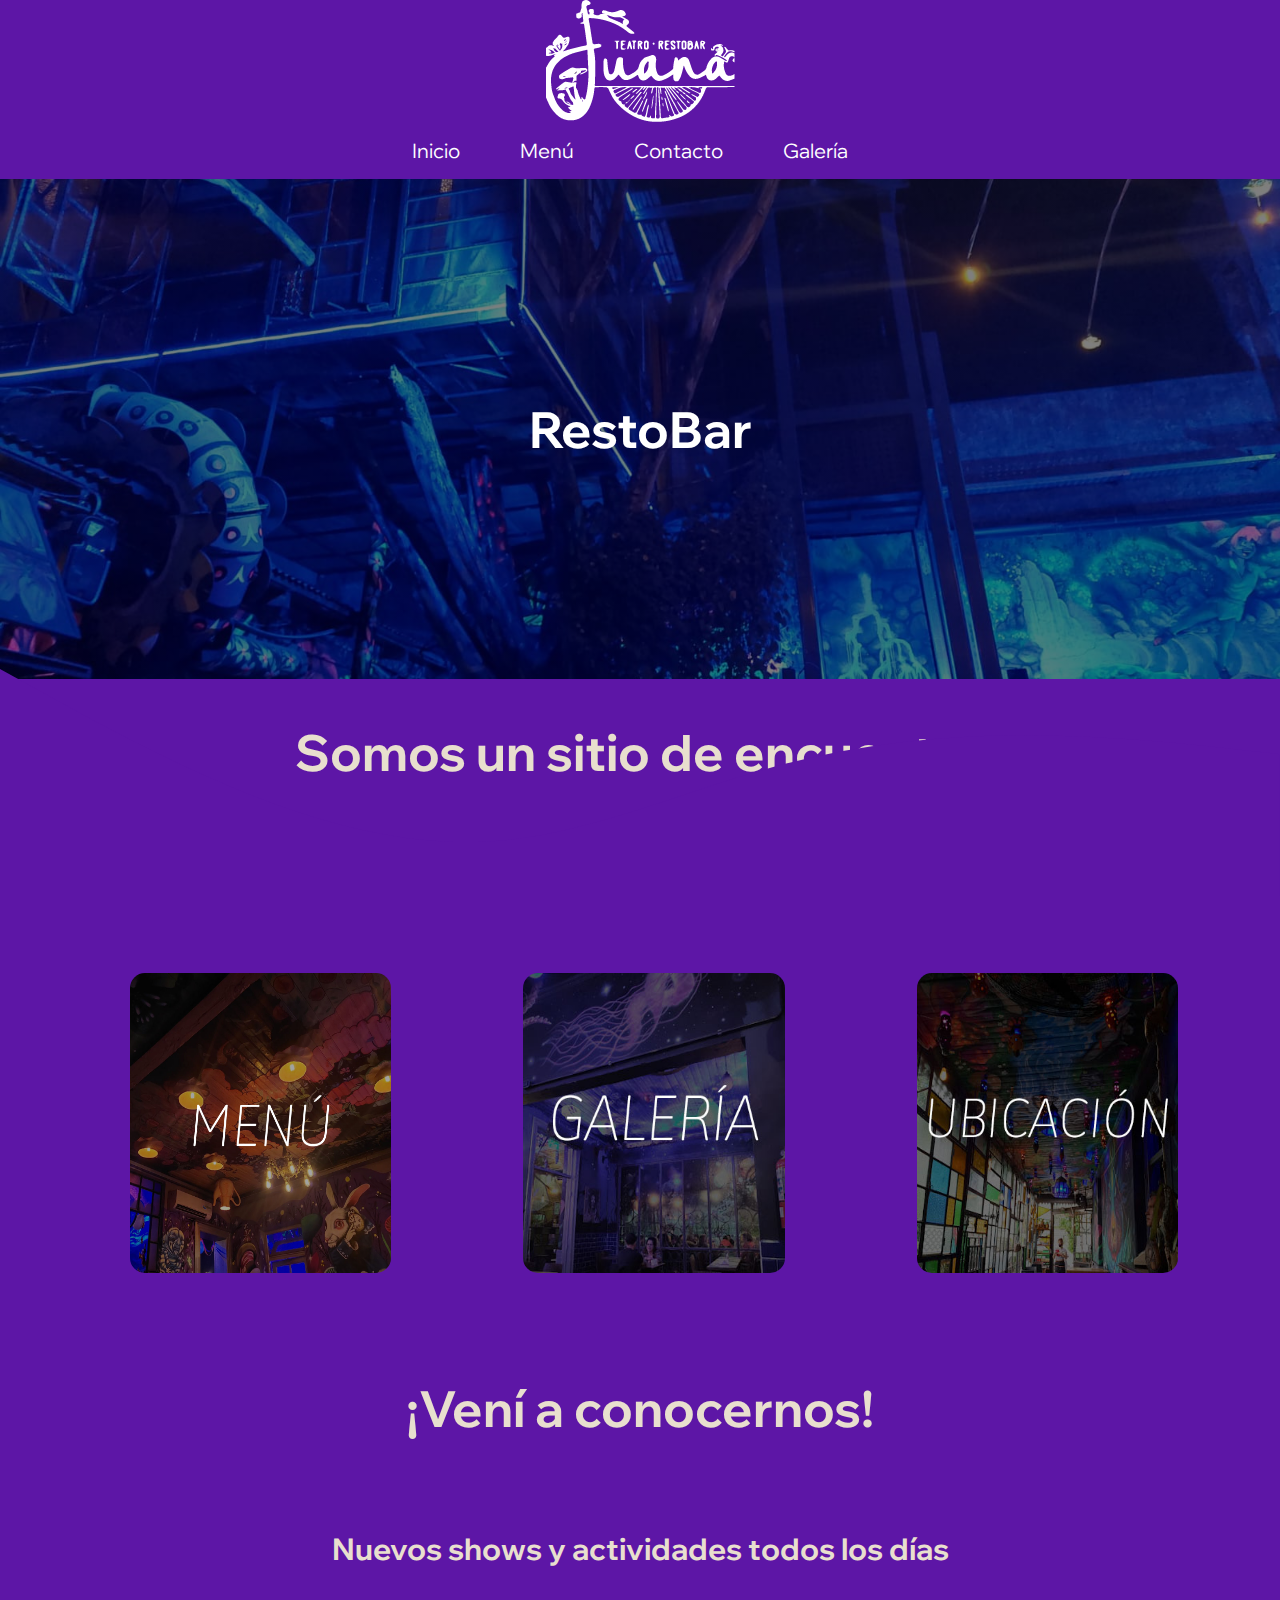
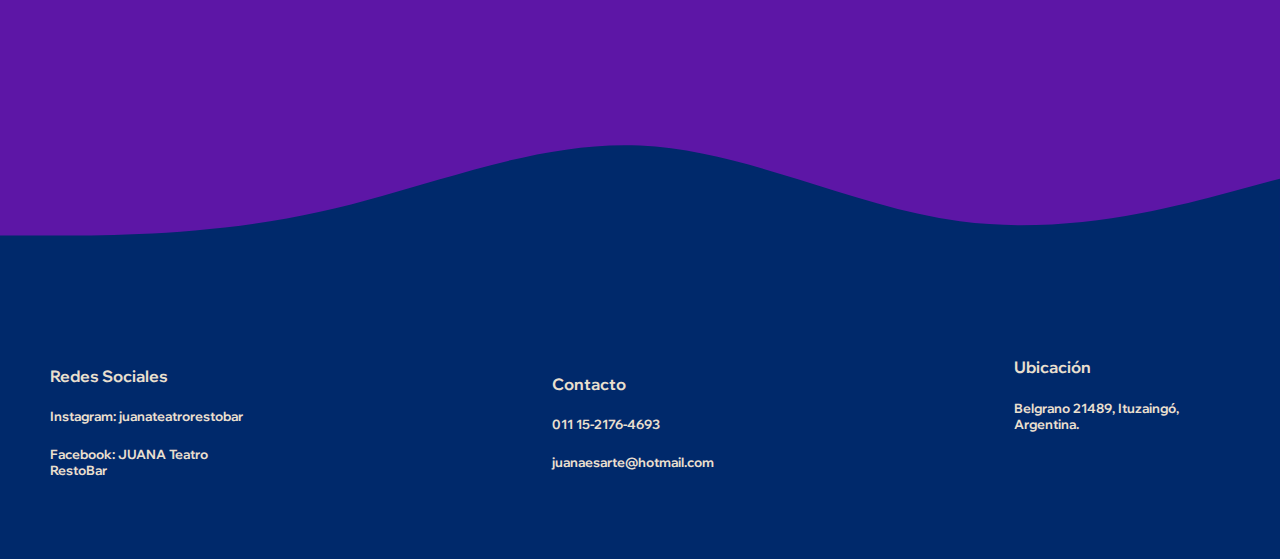
<file: index.html>
<!DOCTYPE html>
<html>
    <head>
        <meta content="width=device-width,initial-scale=1" name="viewport"/>
        <link rel="stylesheet"type="text/css"href="estilos.css">
        <title>Juana Teatro resto-bar</title>
</head>
<body>
<header>
    <div>
        <img src="./imagenes/juana logo ia.png" alt="">
    </div>
    <nav id="menu_bar">
    <ul>
            <li><a href="index.html">Inicio</a></li>
            <li><a href="menu.html">Menú</a></li>
            <li><a href="contacto.html">Contacto</a></li>
            <li><a href="galeria.html">Galería</a></li>
    </ul>
</nav>
</header>
<section>
    <article class="rojo">
      <div>
        <h2>RestoBar</h2>
      </div>
      <div class="wave">
        <svg xmlns="http://www.w3.org/2000/svg" viewBox="0 0 1440 320"><path fill="#5d16a6" fill-opacity="1" d="M0,64L48,90.7C96,117,192,171,288,208C384,245,480,267,576,256C672,245,768,203,864,176C960,149,1056,139,1152,138.7C1248,139,1344,149,1392,154.7L1440,160L1440,320L1392,320C1344,320,1248,320,1152,320C1056,320,960,320,864,320C768,320,672,320,576,320C480,320,384,320,288,320C192,320,96,320,48,320L0,320Z"></path></svg>
      </div>
      </article>
</section>
<section id="azul">
    <h2>Somos un sitio de encuentro</h2>
    <h3>Ambientados en Alicia en el País de las maravillas</h3>
</section>

<section>
<article class="violeta">
    <div>
        <a href="Menu.html">
            <img src="./imagenes/juanamenu.jpg" alt="">
        </a>
    </div>
    <div>
        <a href="galeria.html">
            <img src="./imagenes/juanagaleria.jpg" alt="">
        </a>
    </div>
        <div>
            <a href="ubicacion.html">
                <img src="./imagenes/juana ubicación.jpg" alt="">
            </a>
        </div>
    </div>
</article>
</section>

<section>
    <article class="Veniaconocernos">
        <h3>¡Vení a conocernos!</h3>
        <h4>Nuevos shows y actividades todos los días</h4>
        <div class="ola2">
            <svg xmlns="http://www.w3.org/2000/svg" viewBox="0 0 1440 320"><path fill="#00296b" fill-opacity="1" d="M0,256L60,256C120,256,240,256,360,229.3C480,203,600,149,720,154.7C840,160,960,224,1080,240C1200,256,1320,224,1380,208L1440,192L1440,320L1380,320C1320,320,1200,320,1080,320C960,320,840,320,720,320C600,320,480,320,360,320C240,320,120,320,60,320L0,320Z"></path></svg>
        </div>
    </article>
</section>
    <footer>
        <div class="container">
            <h4>Redes Sociales</h4>
            <h5>Instagram: juanateatrorestobar</h5>
            <h5>Facebook: JUANA Teatro RestoBar</h5>
        </div>
        <div class="Contacto">
            <h4>Contacto</h4>
            <h5>011 15-2176-4693</h5>
            <h5>juanaesarte@hotmail.com</h5>
        </div>
        <div class="ubicacion">
            <h4>Ubicación</h4>
            <h5>Belgrano 21489, Ituzaingó, Argentina.</h5>
        </div>
    </footer>
</body>
</html>
</file>
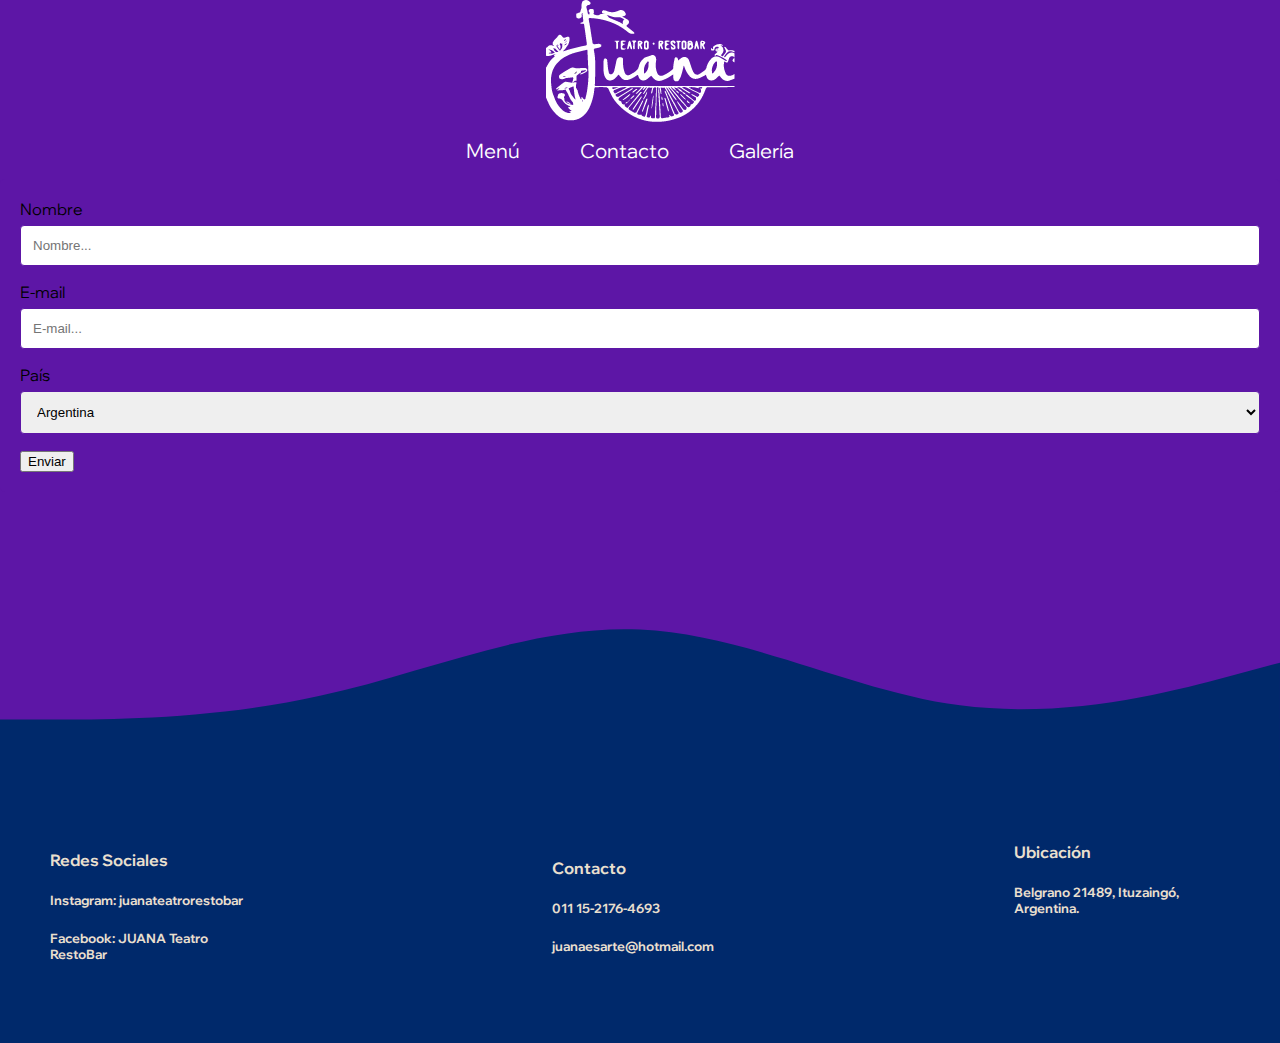
<file: contacto.html>
<!DOCTYPE html>
<html>
<head>
    <meta content="width=device-width,initial-scale=1" name="viewport"/>
    <link rel="stylesheet"type="text/css"href="estilos.css">
    <title>Contactate</title>
</head>
<body class="formm">
    <header>
        <div>
            <a href="index.html">
            <img src="./imagenes/juana logo ia.png" alt="">
            </a>
        </div>
        <nav id="menu_barc">
            <ul>
                    <li><a href="menu.html">Menú</a></li>
                    <li><a href="contacto.html">Contacto</a></li>
                    <li><a href="galeria.html">Galería</a></li>
            </ul>
        </nav>
    </header>
    <div class="formulario">
        <form action="gracias.html">
            <label for="fname">Nombre</label>
            <input type="text" id="fname" name="firstname" placeholder="Nombre...">
            <label for="lname">E-mail</label>
            <input type="text" id="lname" name="lastname" placeholder="E-mail...">
            <label for="country">País</label>
            <select id="country" name="country">
                <option value="Argentina">Argentina</option>
            <label for="subject">Escribe algo...</label>
            <textarea id="subject" name="subject" placeholder="Escribí tu consulta" style="height: 200px;"></textarea>
            <input type="submit" value="Enviar">
            </select>
        </form>
    </div>
    <div class="ola2">
        <svg xmlns="http://www.w3.org/2000/svg" viewBox="0 0 1440 320"><path fill="#00296b" fill-opacity="1" d="M0,256L60,256C120,256,240,256,360,229.3C480,203,600,149,720,154.7C840,160,960,224,1080,240C1200,256,1320,224,1380,208L1440,192L1440,320L1380,320C1320,320,1200,320,1080,320C960,320,840,320,720,320C600,320,480,320,360,320C240,320,120,320,60,320L0,320Z"></path></svg>
    </div>
    <footer>
        <div class="container">
            <h4>Redes Sociales</h4>
            <h5>Instagram: juanateatrorestobar</h5>
            <h5>Facebook: JUANA Teatro RestoBar</h5>
        </div>
        <div class="Contacto">
            <h4>Contacto</h4>
            <h5>011 15-2176-4693</h5>
            <h5>juanaesarte@hotmail.com</h5>
        </div>
        <div class="ubicacion">
            <h4>Ubicación</h4>
            <h5>Belgrano 21489, Ituzaingó, Argentina.</h5>
</body>
</html>
</file>
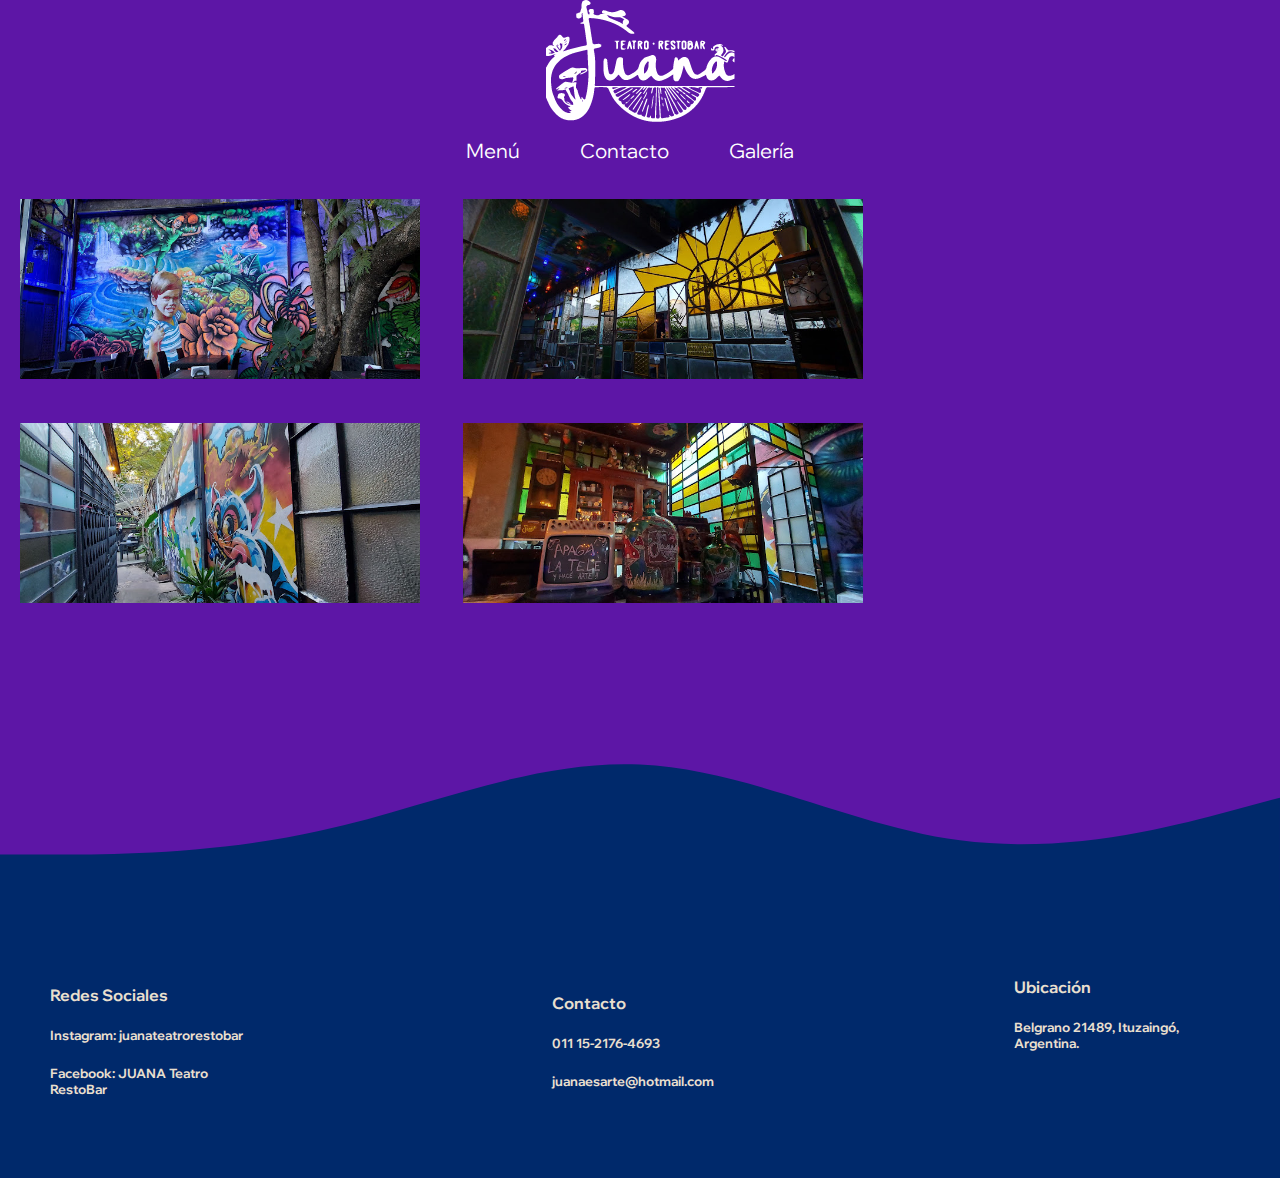
<file: galeria.html>
<!DOCTYPE html>
<html>
<head>
    <meta content="width=device-width,initial-scale=1" name="viewport"/>
    <link rel="stylesheet"type="text/css"href="estilos.css">
    <title>Galería de fotos</title>
</head>
<header>
    <div>
        <a href="index.html">
            <img src="./imagenes/juana logo ia.png" alt="">
            </a>
    </div>
    <nav id="menu_barg">
    <ul>
            <li><a href="menu.html">Menú</a></li>
            <li><a href="contacto.html">Contacto</a></li>
            <li><a href="galeria.html">Galería</a></li>
    </ul>
</nav>
</header>
<body class="galeria">
<section id="imgtodas">
    <img src="./imagenes/juanafoto2.jpg">
    <img src="./imagenes/juanafoto3.jpg">
    <img src="./imagenes/juanafoto4.jpg">
    <img src="./imagenes/juanafoto5.jpg">
</section>
<div class="ola2">
    <svg xmlns="http://www.w3.org/2000/svg" viewBox="0 0 1440 320"><path fill="#00296b" fill-opacity="1" d="M0,256L60,256C120,256,240,256,360,229.3C480,203,600,149,720,154.7C840,160,960,224,1080,240C1200,256,1320,224,1380,208L1440,192L1440,320L1380,320C1320,320,1200,320,1080,320C960,320,840,320,720,320C600,320,480,320,360,320C240,320,120,320,60,320L0,320Z"></path></svg>
</div>
<footer>
    <div class="container">
        <h4>Redes Sociales</h4>
        <h5>Instagram: juanateatrorestobar</h5>
        <h5>Facebook: JUANA Teatro RestoBar</h5>
    </div>
    <div class="Contacto">
        <h4>Contacto</h4>
        <h5>011 15-2176-4693</h5>
        <h5>juanaesarte@hotmail.com</h5>
    </div>
    <div class="ubicacion">
        <h4>Ubicación</h4>
        <h5>Belgrano 21489, Ituzaingó, Argentina.</h5>
    </div>
</footer>
</body>
</html>
</file>
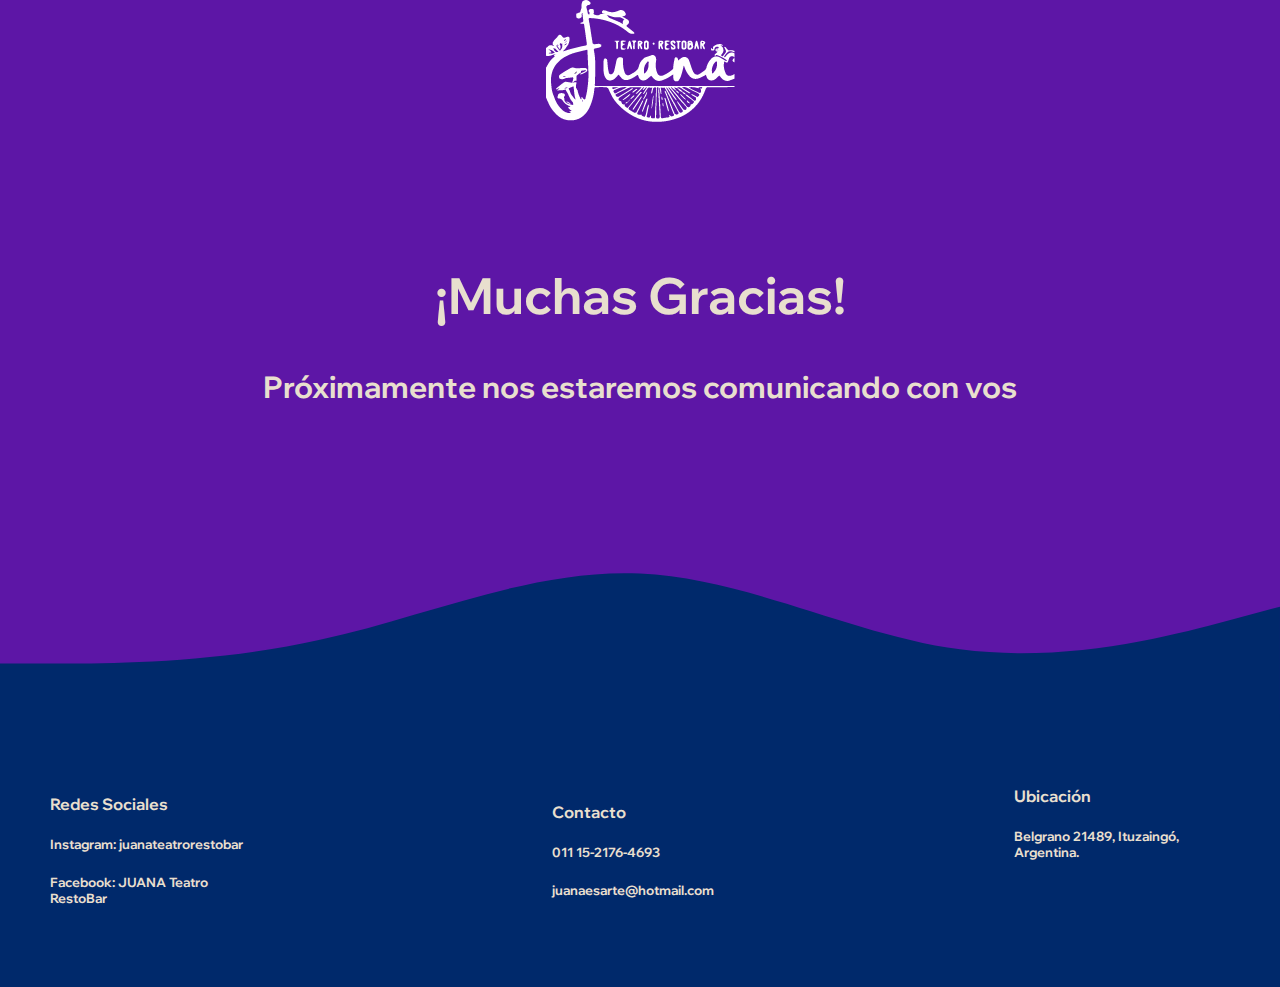
<file: gracias.html>
<!DOCTYPE html>
<html>
<head>
    <meta content="width=device-width,initial-scale=1" name="viewport"/>
    <link rel="stylesheet"type="text/css"href="estilos.css">
    <title>Juana teatro</title>
</head>
<body class="gracias">
    <header>
        <div>
            <a href="index.html">
                <img src="./imagenes/juana logo ia.png" alt="">
                </a>
        </div>
       
    </header>
    <h2>¡Muchas Gracias!</h2>
    <h3>Próximamente nos estaremos comunicando con vos</h3>
    <div class="ola2">
        <svg xmlns="http://www.w3.org/2000/svg" viewBox="0 0 1440 320"><path fill="#00296b" fill-opacity="1" d="M0,256L60,256C120,256,240,256,360,229.3C480,203,600,149,720,154.7C840,160,960,224,1080,240C1200,256,1320,224,1380,208L1440,192L1440,320L1380,320C1320,320,1200,320,1080,320C960,320,840,320,720,320C600,320,480,320,360,320C240,320,120,320,60,320L0,320Z"></path></svg>
    </div>
<footer class="graciass">
    <div class="container">
        <h4>Redes Sociales</h4>
        <h5>Instagram: juanateatrorestobar</h5>
        <h5>Facebook: JUANA Teatro RestoBar</h5>
    </div>
    <div class="Contacto">
        <h4>Contacto</h4>
        <h5>011 15-2176-4693</h5>
        <h5>juanaesarte@hotmail.com</h5>
    </div>
    <div class="ubicacion">
        <h4>Ubicación</h4>
        <h5>Belgrano 21489, Ituzaingó, Argentina.</h5>
    </div>
</footer>
</body>
</html>
</file>
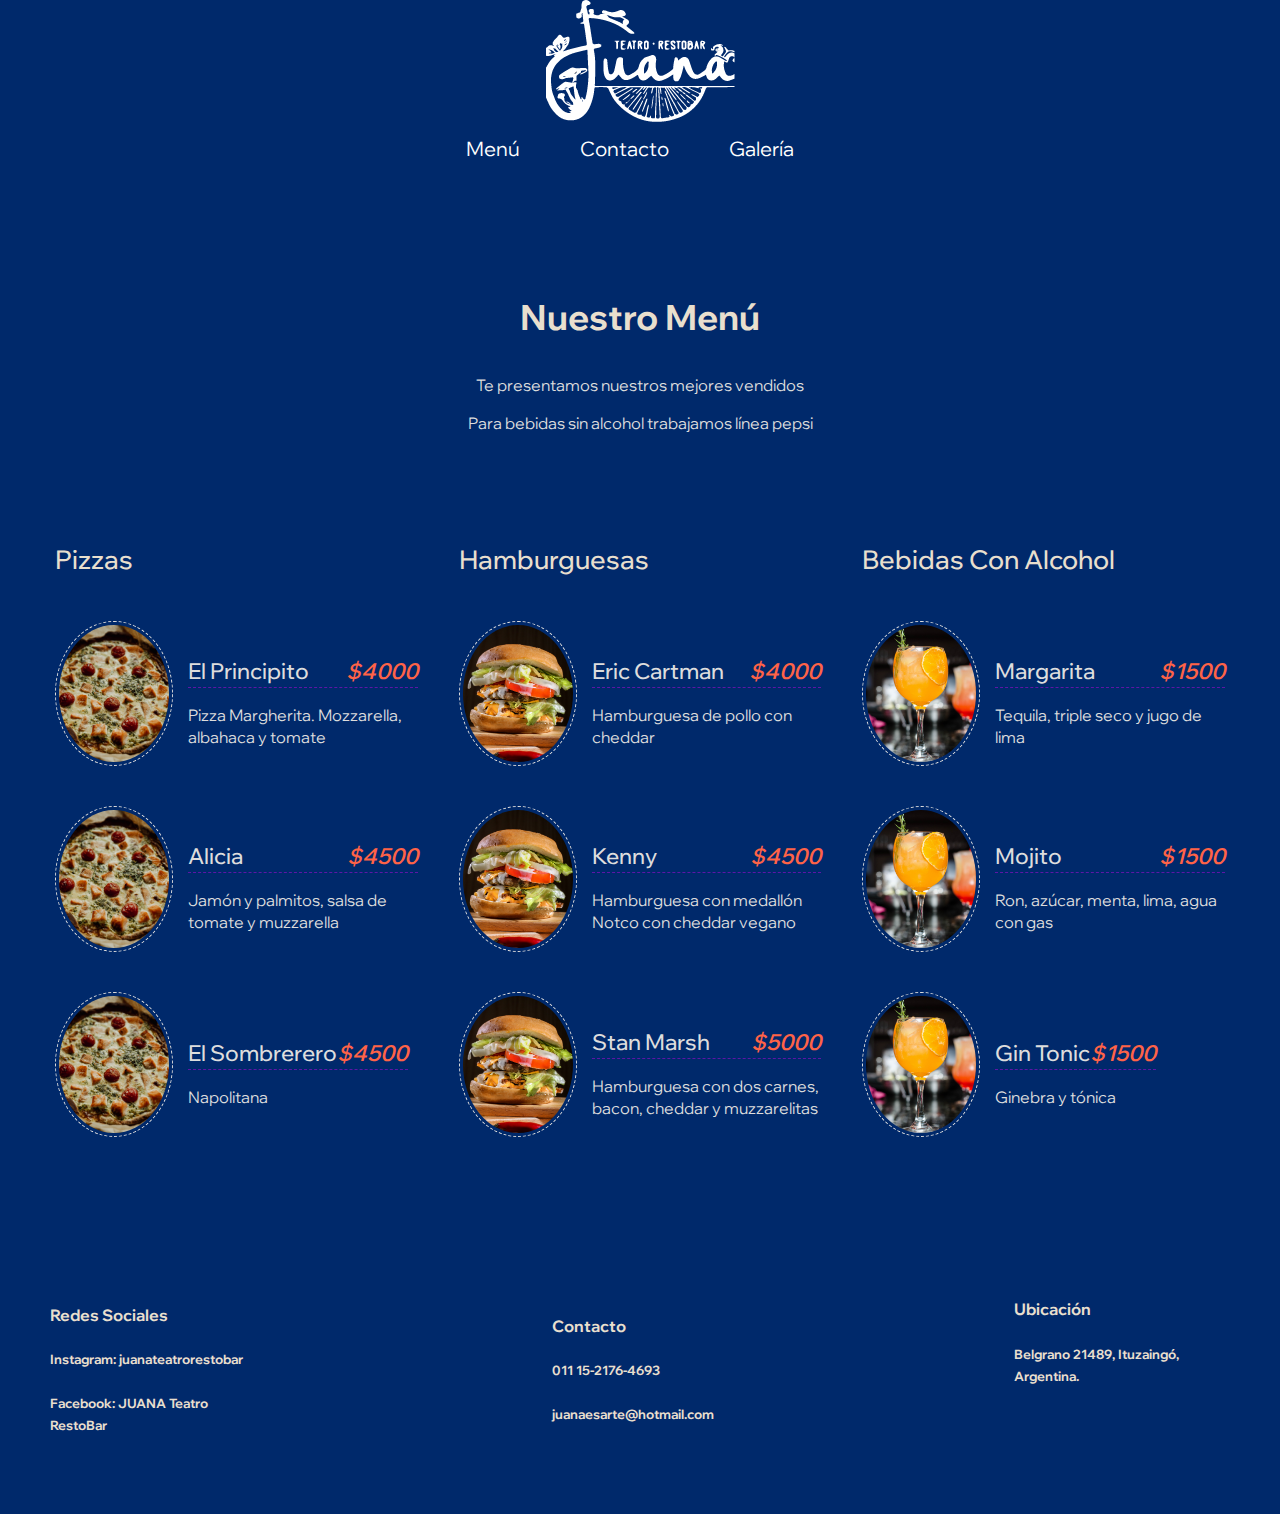
<file: menu.html>
<!DOCTYPE html>
<html class="menupizza">
    <head>
        <meta content="width=device-width,initial-scale=1" name="viewport"/>
        <link rel="stylesheet"type="text/css"href="estilos.css">
        <title>Menú Juana</title>
</head>
<header class="navmenu">
    <div>
        <a href="index.html">
            <img src="./imagenes/juana logo ia.png" alt="">
            </a>
    </div>
    <nav id="menu_bar">
    <ul>
            <li><a href="menu.html">Menú</a></li>
            <li><a href="contacto.html">Contacto</a></li>
            <li><a href="galeria.html">Galería</a></li>
    </ul>
</nav>
</header>
<body class=bodypizza>
    <div class="main">
        <div class="section-title">
            <h2>Nuestro Menú</h2>
            <p>Te presentamos nuestros mejores vendidos</p>
            <p>Para bebidas sin alcohol trabajamos línea pepsi</p>
        </div>
        <div class="menus">
            <div class="menu-column">
                <h4>Pizzas</h4>
                <div class="single-menu">
                    <img src="./menuimg/menupizza.jpg" alt="">
                    <div class="menu-content">
                        <h5>El Principito <span>$4000</span></h5>
                        <p>Pizza Margherita. Mozzarella, albahaca y tomate</p>
                    </div>
                </div>
                <div class="single-menu">
                    <img src="./menuimg/menupizza.jpg" alt="">
                    <div class="menu-content">
                        <h5>Alicia <span>$4500</span></h5>
                        <p>Jamón y palmitos, salsa de tomate y muzzarella</p>
                    </div>
                </div>
                <div class="single-menu">
                    <img src="./menuimg/menupizza.jpg" alt="">
                    <div class="menu-content">
                        <h5>El Sombrerero <span>$4500</span></h5>
                        <p>Napolitana</p>
                    </div>
                </div>
            </div>
            <div class="menu-column">
                <h4>Hamburguesas</h4>
                <div class="single-menu">
                    <img src="./menuimg/menuh.jpg" alt="">
                    <div class="menu-content">
                        <h5>Eric Cartman <span>$4000</span></h5>
                        <p>Hamburguesa de pollo con cheddar</p>
                    </div>
                </div>
                <div class="single-menu">
                    <img src="./menuimg/menuh.jpg" alt="">
                    <div class="menu-content">
                        <h5>Kenny<span>$4500</span></h5>
                        <p>Hamburguesa con medallón Notco con cheddar vegano</p>
                    </div>
                </div>
                <div class="single-menu">
                    <img src="./menuimg/menuh.jpg" alt="">
                    <div class="menu-content">
                        <h5>Stan Marsh <span>$5000</span></h5>
                        <p>Hamburguesa con dos carnes, bacon, cheddar y muzzarelitas</p>
                    </div>
                </div>
            </div>
            <div class="menu-column">
                <h4 class="bb">Bebidas con alcohol</h4>
                <div class="single-menu">
                    <img src="./menuimg/menubebida.jpg" alt="">
                    <div class="menu-content">
                        <h5>Margarita <span>$1500</span></h5>
                        <p>Tequila, triple seco y jugo de lima</p>
                    </div>
                </div>
                <div class="single-menu">
                    <img src="./menuimg/menubebida.jpg" alt="">
                    <div class="menu-content">
                        <h5>Mojito <span>$1500</span></h5>
                        <p>Ron, azúcar, menta, lima, agua con gas</p>
                    </div>
                </div>
                <div class="single-menu">
                    <img src="./menuimg/menubebida.jpg" alt="">
                    <div class="menu-content">
                        <h5>Gin tonic <span>$1500</span></h5>
                        <p>Ginebra y tónica</p>
                    </div>
                </div>
            </div>
        </div>
    </div>
<footer>
        <div class="container">
            <h4>Redes Sociales</h4>
            <h5>Instagram: juanateatrorestobar</h5>
            <h5>Facebook: JUANA Teatro RestoBar</h5>
        </div>
        <div class="Contacto">
            <h4>Contacto</h4>
            <h5>011 15-2176-4693</h5>
            <h5>juanaesarte@hotmail.com</h5>
        </div>
        <div class="ubicacion">
            <h4>Ubicación</h4>
            <h5>Belgrano 21489, Ituzaingó, Argentina.</h5>
        </div>
    </footer>
</body>
</html>
</file>
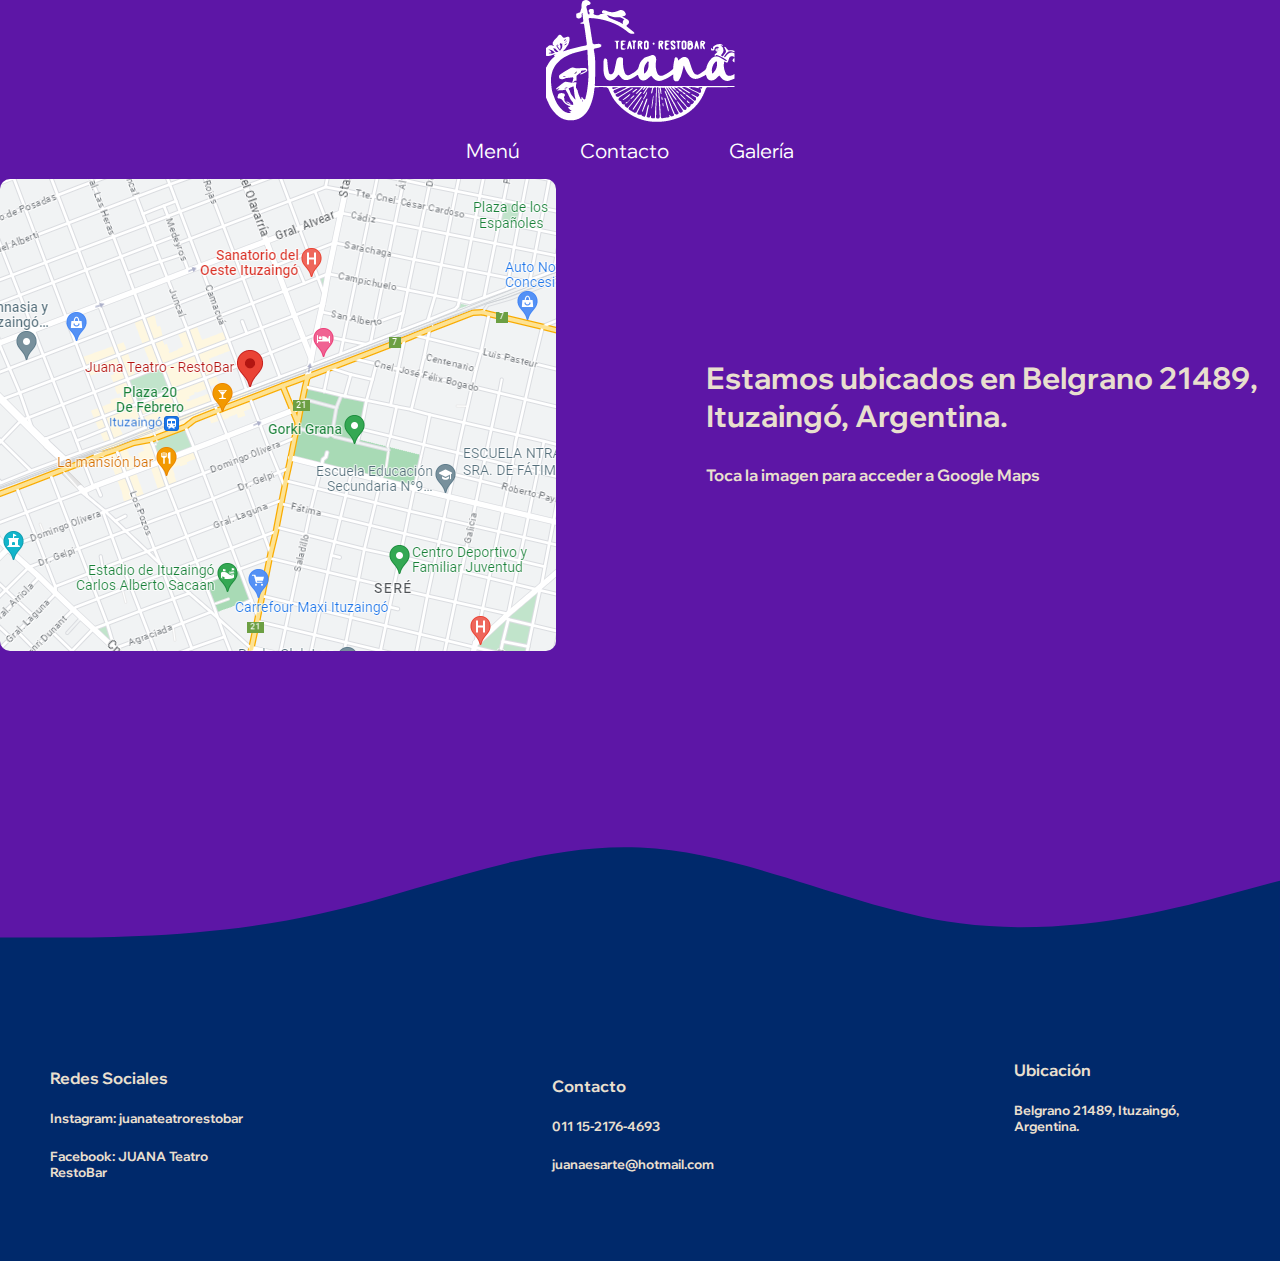
<file: ubicacion.html>
<!DOCTYPE html>
<html>
    <head>
        <meta content="width=device-width,initial-scale=1" name="viewport"/>
        <link rel="stylesheet"type="text/css"href="estilos.css">
        <title>Ubicación</title>
</head>
<body>
    <header>
        <div>
            <a href="index.html">
                <img src="./imagenes/juana logo ia.png" alt="">
                </a>
        </div>
        <nav id="menu_baru">
        <ul>
                <li><a href="menu.html">Menú</a></li>
                <li><a href="contacto.html">Contacto</a></li>
                <li><a href="galeria.html">Galería</a></li>
        </ul>
    </nav>
    </header>
    <div class="cajitas">
        <div class="ubicacion">
        <a href="https://www.google.com/maps/place/Juana+Teatro+-+RestoBar/@-34.6582923,-58.6628767,15z/data=!4m6!3m5!1s0x95bcc0a75366ff75:0x9299d5d691fd6cea!8m2!3d-34.6582923!4d-58.6628767!16s%2Fg%2F11dz02rfjn?entry=ttu"><img src="./ubicacionjuana.png"></a>
        </div>
        <div class="ubicaciontexto">
            <h3>Estamos ubicados en Belgrano 21489, Ituzaingó, Argentina.</h3>
            <h4>Toca la imagen para acceder a Google Maps</h4>
        </div>
    </div>
        <div class="ola2">
            <svg xmlns="http://www.w3.org/2000/svg" viewBox="0 0 1440 320"><path fill="#00296b" fill-opacity="1" d="M0,256L60,256C120,256,240,256,360,229.3C480,203,600,149,720,154.7C840,160,960,224,1080,240C1200,256,1320,224,1380,208L1440,192L1440,320L1380,320C1320,320,1200,320,1080,320C960,320,840,320,720,320C600,320,480,320,360,320C240,320,120,320,60,320L0,320Z"></path></svg>
        </div>
        <footer>
            <div class="container">
                <h4>Redes Sociales</h4>
                <h5>Instagram: juanateatrorestobar</h5>
                <h5>Facebook: JUANA Teatro RestoBar</h5>
            </div>
            <div class="Contacto">
                <h4>Contacto</h4>
                <h5>011 15-2176-4693</h5>
                <h5>juanaesarte@hotmail.com</h5>
            </div>
            <div class="ubicacion">
                <h4>Ubicación</h4>
                <h5>Belgrano 21489, Ituzaingó, Argentina.</h5>
            </div>
        </footer>
    </body>
</html>
</file>
<file: estilos.css>
@import url('https://fonts.googleapis.com/css2?family=Wix+Madefor+Display&display=swap');
h1{
    font-size:100px;
    color: #e8dfce;}
h2{
    font-size: 50px;
    color: #e8dfce;}
h3{
    font-size: 50px;
    color:#e8dfce;
    align-items: center;
    justify-content: center;
    flex-direction: column;}
h4{
    color:#e8dfce;}
body{
    background-color:#5d16a6;
    font-family: 'Wix Madefor Display', sans-serif;
    margin: 0%;
}
header div img{
    float: left;
}
header{
    display: flex;
    flex-direction:column;
    text-align: center;
    align-items: center;
    color:#e8dfce;
    background-color: #5d16a6;
    padding: 10x;
}
.navmenu{
    display: flex;
    flex-direction:column;
    text-align: center;
    align-items: center;
    color:#e8dfce;
    background-color: #00296b;
    padding: 10x;

}
nav ul{
    display: flex;
    flex-direction: row;
    justify-content: right;
    list-style: none;
}
nav ul li{
    margin-right: 60px;
}
nav ul li a{
    list-style-type: none;
    text-decoration: none;
    color: white;
    font-family: 'Wix Madefor Display', sans-serif;
    font-size: 20px;
}
#azul{
    display: flex;
    flex-direction: column;
    justify-content: center;
    align-items: center;
    bottom: 40%;
}
#azul h3{
    font-size:30px;
}
.rojo{
    background-image: url(imagenes/juanafoto13.jpg);
    background-repeat: no-repeat;
    background-size: cover;
    height: 500px;
    background-attachment: fixed;
    background-position: center;
    display: flex;
    justify-content: center;
    align-items: center;
    background-image:linear-gradient(
        0deg,
        rgba(0,0,0,0.5),
        rgba(0,0,0,0.5)
    )
    ,url(imagenes/juanafoto13.jpg)
}
.rojo div h2{
    color: white;
}
.rojo div img{
    width: 70%;
    text-align: center;
    vertical-align: middle;
}
.wave{
    position: absolute;
    bottom: 0;
    width: 100%;
}
.violeta{
    display: flex;
    flex-direction: row;
    gap: 20px;
    margin-left: 20px;
    padding: 50px;
}
.violeta div{
    width: 100%;
}
.violeta div a h4{
    margin-left: 180px;
}
.violeta div a img{
   margin-left: 60px;
    width: 70%;
    height: 300px;
    border-radius: 15px;
}
.hola{
    flex: 50%;
}
.Veniaconocernos{
    display: flex;
    flex-direction: column;
    align-items: center;
    flex: 100%;
    padding-bottom: 0;
}
.Veniaconocernos h4{
    font-size: 30px;
}

.ola2{
    bottom: 0;
    width: 100%;
}
.comidas{
    display: flex;
    justify-content: center;
    font-size: 40px;
}
#Menu{
    display: flex;
    flex-direction: row;
    justify-content: center;
    list-style-type: none;
    font-size: 30px;
    padding:100px}


footer{
    padding-bottom: 5px;
    padding-top: 20px;
    background-color: #00296b;
    color: #e8dfce;
    font-family: 'Wix Madefor Display', sans-serif;
    height: 45%;
    display: flex;
    flex-direction: row;
    align-items: center;
    gap: 300px;
    padding: 50px;
    margin-top: -10px;
}
.ubicacion{
    padding-bottom: 55px;
}
.menubody{
   border: 0;
   margin: 0;
   padding: 0;
   box-sizing: border-box;
   height: 100%;
   font-size: 14px;
}
.menupizza{
    margin: 0;
    padding: 0;
    box-sizing: border-box;
}
.bodypizza{
    font-size: 16px;
    line-height: 22px;
    color:#ddd;
    background-color: #00296b;
}
.main{
    width: 1170px;
    margin: 100px auto;
}
.section-title{
    text-align: center;
    margin-bottom: 80px;
}
.section-title h2{
    text-transform: capitalize;
    font-size: 35px;
    position: relative;
    display: inline-block;
    padding-bottom: 20px;
    margin-bottom: 10px;
}
.section-title h2::before{
    position: absolute;
    width: 60px;
    height: 3px;
    background-color: #00875c;
    bottom: 0;
    left: 50%;
    transform: translateX(-50%);
}
.menus{
    display: flex;
    justify-content: space-between;
    flex-wrap: wrap;
}
.menu-column{
    width: 31%;
}
.menu-column h4{
    text-transform: capitalize;
    font-size: 26px;
    font-weight: 500;
    margin-bottom: 20px;
    position: relative;
    padding-bottom: 10px;
}
.menu-column h4 ::before{
    content:´´ ;
    position: absolute;
    width: 40px;
    height: 2px;
    background-color: #00875c;
    bottom: 0;
}
.single-menu{
    display: flex;
    align-items: center;
    margin-top: 40px;
}
.single-menu img{
    border-radius: 50%;
    max-width: 110px;
    border: 1px dashed #ddd;
    padding: 3px;
    margin-right: 15px;
    transition:  .3s;
}
.single-menu:hover img{
    transform: rotate(360deg);
}
.single-menu .menu-content h5{
    text-transform: capitalize;
    font-size: 22px;
    font-weight: 500;
    border-bottom: 1px dashed #5d16a6;
    padding-bottom: 5px;
    margin-bottom: 10px;
}
.single-menu .menu-content h5 span{
    color: tomato;
    float: right;
    font-weight: 600;
    font-style: italic;
}
.ubicaciontexto{
    margin-left: 150px;
    margin-top: 150px;
}
.ubicaciontexto h3{
    font-size: 30px;
    padding-top: 0;
}
.ubicaciontexto h3 h4{
    padding-bottom: 500px;
}
.cajitas{
    display: flex;
}
#img{
    display: flex;
    flex-flow: wrap;
    justify-content: center;
}
#imgtodas img{
    max-width: 400px;
    padding: 20px;
}
input[type=text],select, textarea{
    width: 100%;
    padding: 12px;
    border: 1px solid #5d16a6;
    border-radius: 4px;
    box-sizing: border-box;
    margin-top: 6px;
    margin-bottom: 16px;
    resize: vertical;
}
input[input=submit]{
    background-color: #5d16a6;
    color: white;
    padding: 12px 20px;
    border: none;
    border-radius: 4px;
    cursor: pointer;
}
input[type=submit]:hover{
    background-color: #5d16a6;
}
.formulario{
    border-radius: 5px;
    background-color: #5d16a6;
    padding: 20px;
}
.gracias h2{
    display: flex;
    justify-content: center;
    padding-top: 100px;
}
.gracias h3{
    display: flex;
    justify-content: center;
    align-items: center;
    font-size: 30px;
}
.graciass{
    bottom: 30px;
    margin-top: -10px;
}
.ubicacion img{
    border-radius: 10px;
}
@media screen and (max-width:768px){
    .rojo{
        width: 100%;
    }
    #azul h2{
        font-size: 30px}
    #azul h3{
        font-size: 20px;
    }
    .wave{
        width: 100%;
    }
    .violeta{
        flex-direction: column;
        width: 60%;
        padding: 0; 
        margin-left: 20%;
         
    }
    footer{
        flex-direction: column;
        width: 100%;
        padding: 0;  
        gap: 10px;
    }
    .ubicacion{
        margin-left: 25px;
    }
    .column-4{
        grid-template-columns: repeat(2,1fr);
      }
    .gracias h3{
        font-size: 20px;
    }
    .cajitas{
        display: flex;
        flex-direction: column;
    }
    .cajitas img{
        width: 400px;
        height: 360px;
        margin-left: 100px;
    }
    .ubicaciontexto{
        margin-top: 0px;
        margin-left: 0px;
    }
    .ubicaciontexto h3{
        font-size: 20px;
    }
    .ubicaciontexto h4{
        font-size: 15px;
    }
    #imgtodas{
      margin-left: 70px;
    }
    .main{
        width: 100%;
        margin-bottom: 30px;
    }
    .single-menu{
        flex-direction: column;
    }
    .single-menu img{
        margin-bottom: 25px;
    }
    .main h4{
        font-size: 15px;
    }
    .main h5{
        font-size: 10px;
    }
    .main p{
        font-size: 10px;
    }
    .main span{
        font-size: 10px;
    }
}
@media screen and (max-width:560px){
.rojo{
    width: 100%;
}
.wave{
    width: 100%;
}
.violeta{
    flex-direction: column;
    width: 80%;
    padding: 0px;  
    margin-left: 58px;
}
footer{
    flex-direction: column;
    width: 100%;
    gap:20px;
    align-content: center;
}
.Contacto{
    margin-right: 48px;
}
.ubicacion{
    margin-left: 39px;
}
.Veniaconocernos h3{
    font-size: 30px;
}
.Veniaconocernos h4{
    font-size: 15px;
}
.column-4{
    grid-template-columns: repeat(1,1fr);
  }
.gracias h2{
    font-size: 40px;
}
.gracias h3{
    font-size: 15px;
}
#menu_barg{
    width: 100%;
}
#menu_barg li{
    padding-left: 30px;
}
#menu_barc{
    width: 100%;
}
#menu_barc li{
    padding-left: 30px;
}
#menu_bar{
    width: 100%;
}
.cajitas{
    display: flex;
    flex-direction: column;
}
.cajitas img{
    width: 400px;
    height: 360px;
    margin-left: 5px;
}
.ubicaciontexto{
    margin-top: 0px;
    margin-left: 10px;
}
.ubicaciontexto h3{
    font-size: 15px;
}
.ubicaciontexto h4{
    font-size: 15px;
}
#imgtodas{
    margin-left: 15px;
}
.main{
    width: 100%;
    margin-bottom: 30px;
}
.single-menu{
    flex-direction: column;
}
.single-menu img{
    margin-bottom: 25px;
}
.main h4{
    font-size: 15px;
}
.main h5{
    font-size: 10px;
}
.main p{
    font-size: 10px;
}
.main span{
    font-size: 10px;
}
}
</file>
